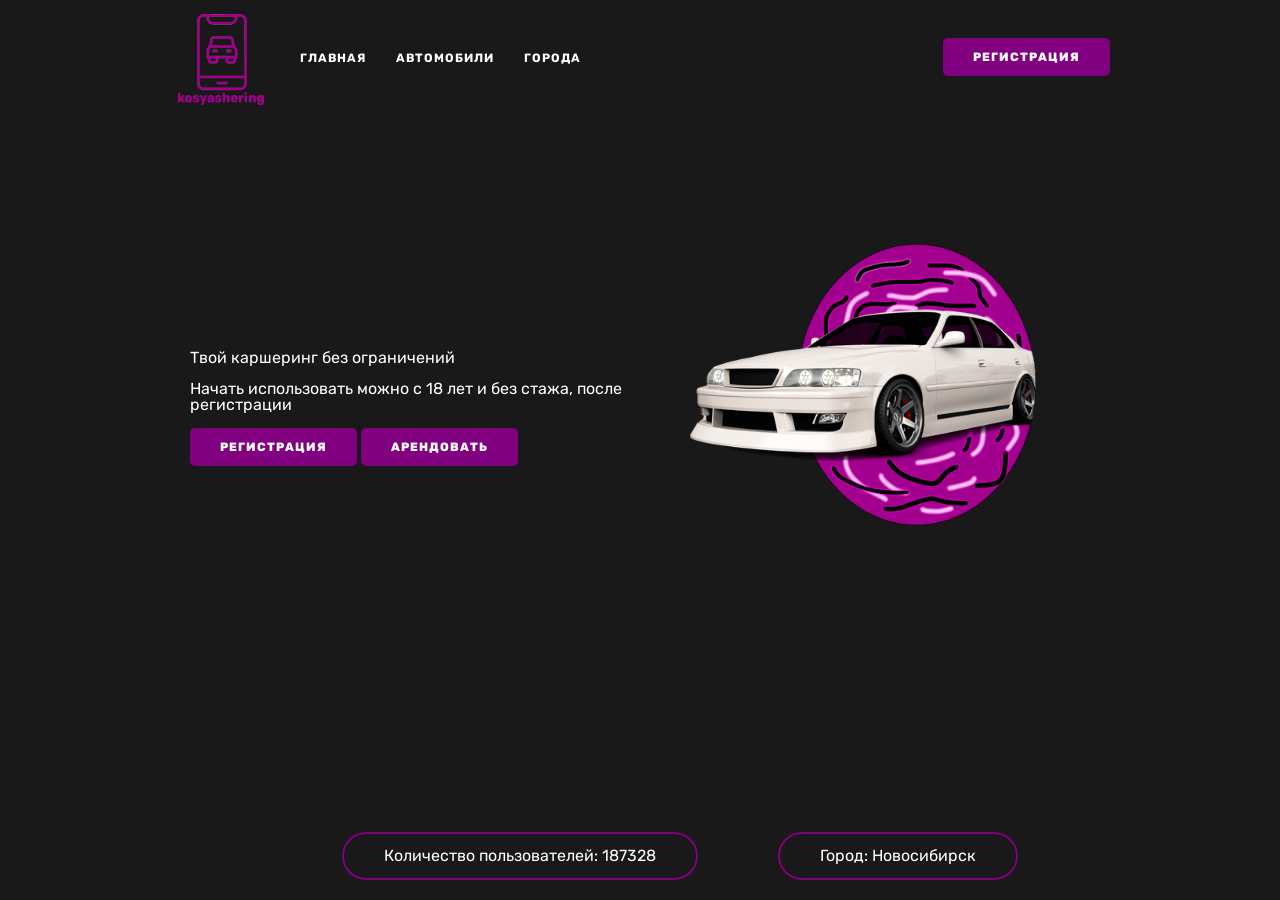
<file: index.html>
<!DOCTYPE html>
<html lang="ru">
<head>
	<title>KosyaShering</title>
	<meta http-equiv="content-type" content="text/html;charset=utf-8" />
	</head>
	<link rel="preconnect" href="https://fonts.googleapis.com">
<link rel="preconnect" href="https://fonts.gstatic.com" crossorigin>
<link href="https://fonts.googleapis.com/css2?family=Rubik&display=swap" rel="stylesheet">
	<link rel="stylesheet" href="style.css">
	<body>
		<div class="wrapper">
			<header class="header">
			<div class="header__container">
				<a href="index.html" class="header__logo">
					<img src="logo.png" alt="логотип">
				</a>
				<nav class="header__menu">
					<ul class="menu__list">
						<li class="menu__item"><a href="index.html" class="menu__link">Главная</a></li>
						<li class="menu__item"><a href="cars.html" target="" class="menu__link">Автомобили</a></li>
						<li class="menu__item"><a href="goroda.html" class="menu__link">Города</a>
						</li>	
					</ul>
				</nav>
				<div class="header__button">
					<a href="register.html" class="button button_purple">Регистрация</a>
				</div>
			</div>
		</header>
		<main class="main">
				<section class="home">
					<div class="home__container">
						<div class="home__content">
							<div class="text_block">
								<h1 class="text_block__text">
									Твой каршеринг <span>без ограничений</span></h1>
								<div class="text_block__text">Начать использовать можно с 18 лет и без стажа, после регистрации</div>
								<a href="reg.html" class="text_block__button button">Регистрация</a>
								<a href="cars.html" class="text_block__button button">Арендовать</a>
							</div>
						</div>
						<div class="home_img">
							<img src="ggg1.png" alt="картинка">
						</div>
					</div>
				</section>
		</main>
		<footer class="footer"></footer>
		<div class="footer__container">
			<div class="footer__items"></div>
			<h2 class="title">
				Количество пользователей: <span>187328</span></h2>
			<h2 class="title">Город: Новосибирск </h2>
		</div>
		</div>
	</body>
	</html>
</file>
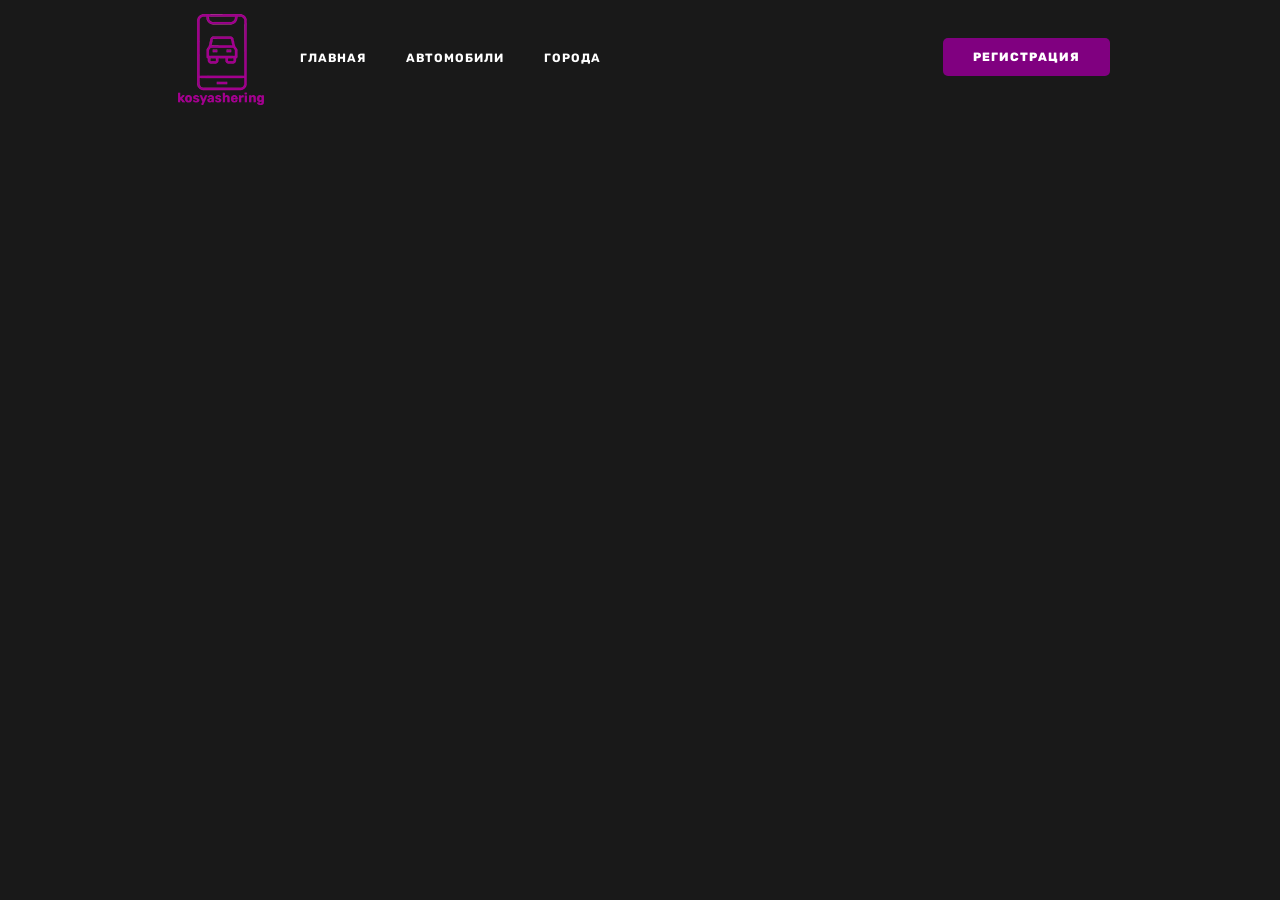
<file: cars.html>
<!DOCTYPE html>
<html lang="ru">

<head>
	<title>KosyaShering</title>
	<meta http-equiv="content-type" content="text/html;charset=utf-8" />
</head>
<link rel="preconnect" href="https://fonts.googleapis.com">
<link rel="preconnect" href="https://fonts.gstatic.com" crossorigin>
<link href="https://fonts.googleapis.com/css2?family=Rubik&display=swap" rel="stylesheet">
<link rel="stylesheet" href="stylecars.css">
<body>
	<div class="wrapper">
		<header class="header">
			<div class="header__container">
				<a href="index.html" class="header__logo">
					<img src="logo.png" alt="логотип">
				</a>
				<nav class="header__menu">
					<ul class="menu__list">
						<li class="menu__item"><a href="index.html" class="menu__link">Главная</a></li>
						<li class="menu__item"><a href="cars.html" target="" class="menu__link">Автомобили</a></li>
						<li class="menu__item"><a href="goroda.html" class="menu__link">Города</a></li>
					</ul>
				</nav>
				<div class="header__button">
					<a href="reg.html" class="button button_purple">Регистрация</a>
				</div>
			</div>
		</header>


		<main>
			<div class="card" id="card">
				<section class="home">
					<div class="home__container" id="carsCatalog">
					</div>
				</section>
		</main>
	</div>


	</main>
	<script src="https://code.jquery.com/jquery-3.6.0.js" integrity="sha256-H+K7U5CnXl1h5ywQfKtSj8PCmoN9aaq30gDh27Xc0jk=" crossorigin="anonymous"></script>
	<script src="cars.js"></script>
</body>

</html>
</file>
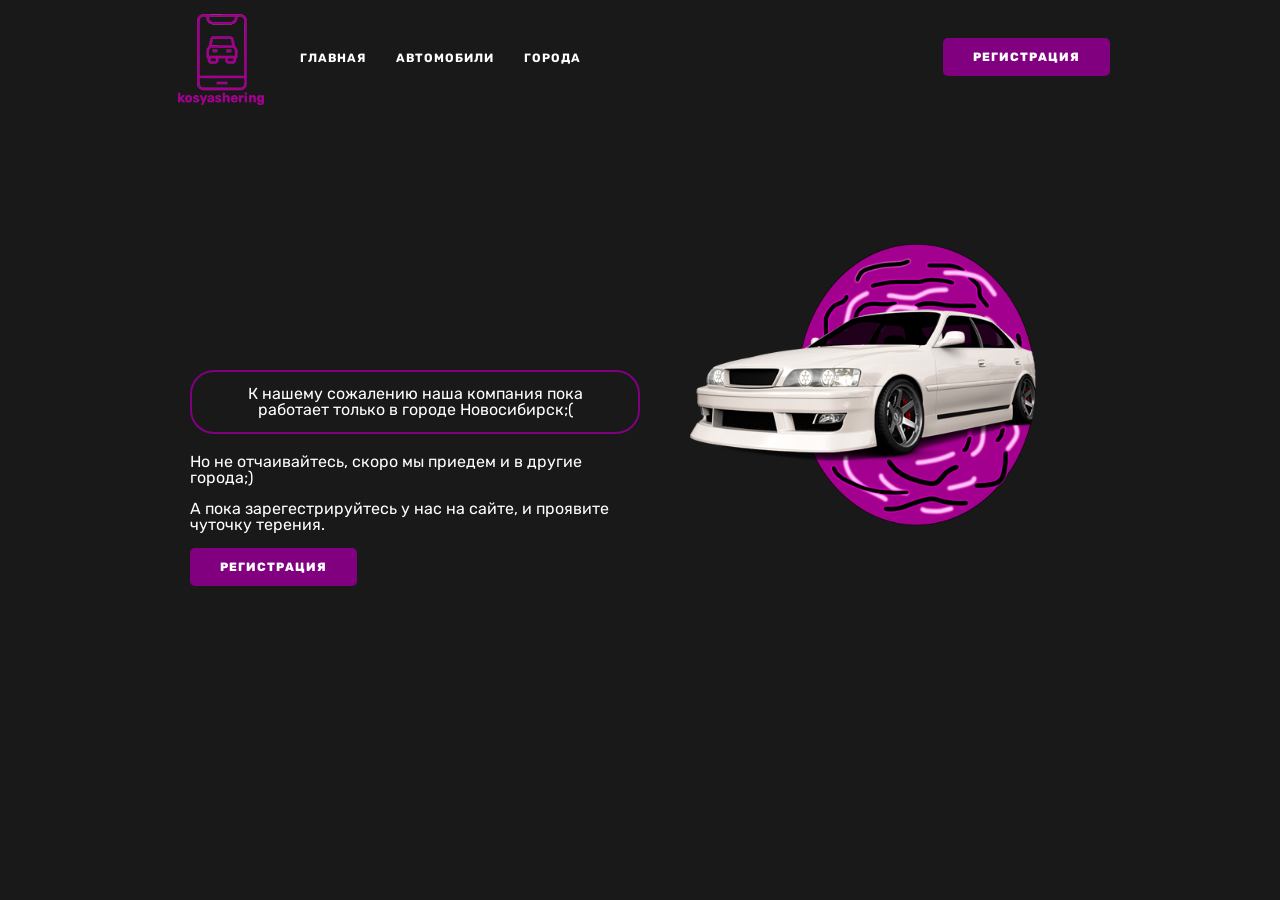
<file: goroda.html>
<!DOCTYPE html>
<html lang="ru">
<head>
	<title>KosyaShering</title>
	<meta http-equiv="content-type" content="text/html;charset=utf-8" />
	<script src="https://api-maps.yandex.ru/2.1/?lang=ru_RU&amp; apikey=d142bbe8-4684-4fd0-ae7c-1308aec63639" type="text/javascript">
	</script>
	</head>
	<link rel="preconnect" href="https://fonts.googleapis.com">
<link rel="preconnect" href="https://fonts.gstatic.com" crossorigin>
<link href="https://fonts.googleapis.com/css2?family=Rubik&display=swap" rel="stylesheet">
	<link rel="stylesheet" href="style.css">
	<body>
		<div class="wrapper">
			<header class="header">
			<div class="header__container">
				<a href="index.html" class="header__logo">
					<img src="logo.png" alt="логотип">
				</a>
				<nav class="header__menu">
					<ul class="menu__list">
						<li class="menu__item"><a href="index.html" class="menu__link">Главная</a></li>
						<li class="menu__item"><a href="cars.html" target="" class="menu__link">Автомобили</a></li>
						<li class="menu__item"><a href="" class="menu__link">Города</a>
						</li>	
					</ul>
				</nav>
				<div class="header__button">
					<a href="register.html" class="button button_purple">Регистрация</a>
				</div>
			</div>
		</header>
		<main class="main">
				<section class="home">
					<div class="home__container">
						<div class="home__content">
							<div class="text_block">
								<h1 class="title">
									К нашему сожалению <span>наша компания пока работает только в городе Новосибирск;(</span></h1>
								<div class="text_block__text">Но не отчаивайтесь, скоро мы приедем и в другие города;) </div>
								<div class="text_block__text">А пока зарегестрируйтесь у нас на сайте, и проявите чуточку терения.</div>
								<a href="reg.html" class="text_block__button button">Регистрация</a>
							</div>
						</div>
						<div class="home_img">
							<img src="ggg1.png" alt="картинка">
						</div>
					</div>
					<div id="ya_map">
							</div>
				</section>
			</main>
		<script type="text/javascript">

	ymaps.ready(init); 
	var myMap;
	
	function init() {
	
		myMap = new ymaps.Map("map", {
			center: [43.238253, 76.945465], // Координаты центра карты
			zoom: 13 // Маштаб карты
		}); 
	
		myMap.controls.add(
			new ymaps.control.ZoomControl()  // Добавление элемента управления картой
		); 
	
		myPlacemark = new ymaps.Placemark([43.238253,76.945465], { // Координаты метки объекта
			balloonContent: "<div class='ya_map'>Заезжайте в гости!</div>" // Подсказка метки
		}, {
			preset: "twirl#redDotIcon" // Тип метки
		});
		
		myMap.geoObjects.add(myPlacemark); // Добавление метки
		myPlacemark.balloon.open(); // Открытие подсказки метки
		
	};
	
		</script>
	</body>
		</main>
</file>
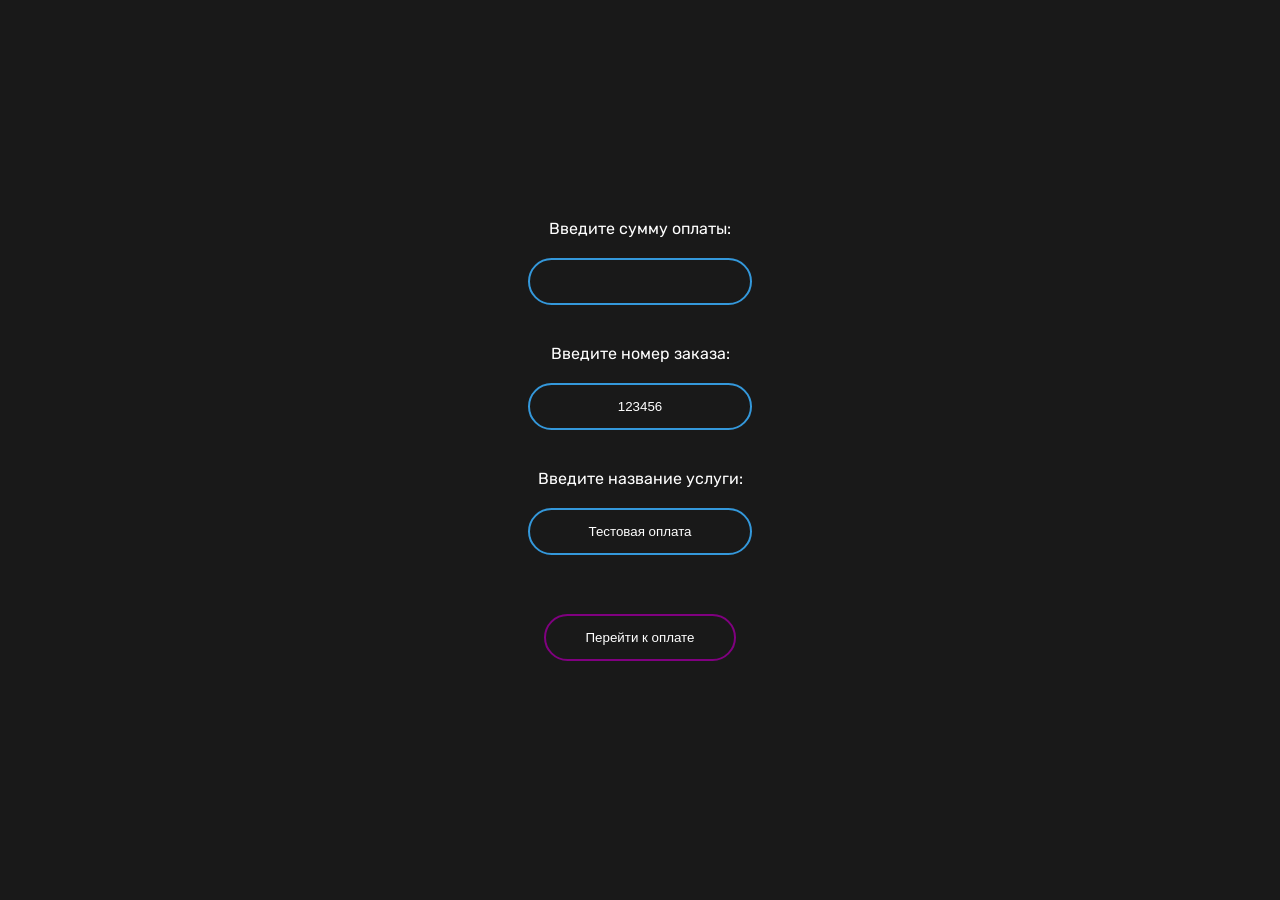
<file: oplata.html>
<!DOCTYPE html>
<html lang="ru">
<head>
  <title>KosyaShering</title>
  <meta http-equiv="content-type" content="text/html;charset=utf-8" />
  </head>
  <link rel="preconnect" href="https://fonts.googleapis.com">
<link rel="preconnect" href="https://fonts.gstatic.com" crossorigin>
<link href="https://fonts.googleapis.com/css2?family=Rubik&display=swap" rel="stylesheet">
  <link rel="stylesheet" href="oplata.css">
  <body>
<form method='POST' action='https://demo.paykeeper.ru/create/' class="box" >
  Введите сумму оплаты: 
    <input type='text' name='sum' value=''/> <br />
  Введите номер заказа: 
    <input type='text' name='orderid' value='123456'/> <br />
  Введите название услуги: 
    <input type='text' name='service_name' value='Тестовая оплата'/> <br />
  <input type='submit' value='Перейти к оплате' />
</form>
</body>
</file>
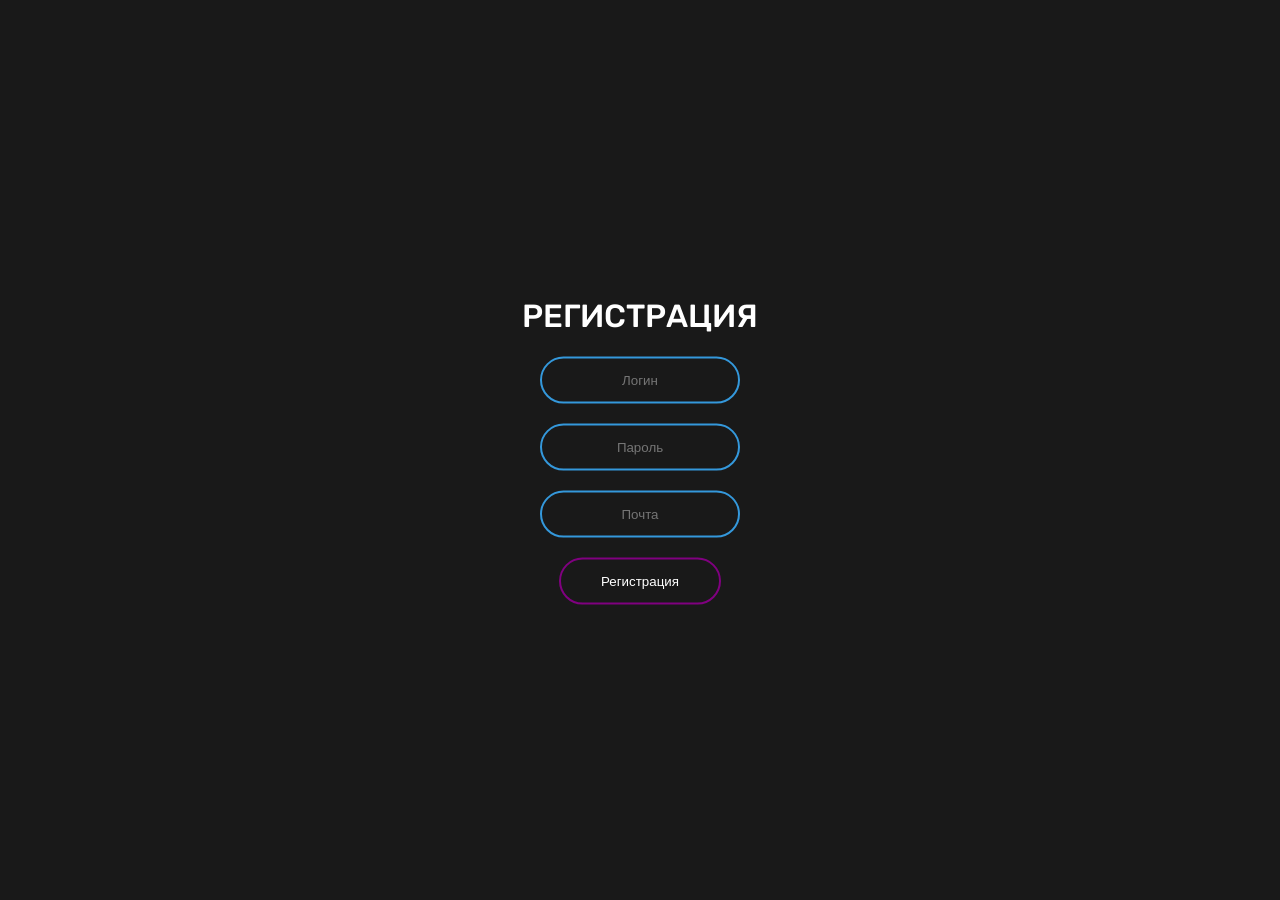
<file: reg.html>
<html lang="ru">
<!DOCTYPE html>
<head>
	<title>KosyaShering</title>
	<meta http-equiv="content-type" content="text/html;charset=utf-8">
	<link rel="preconnect" href="https://fonts.googleapis.com">
	<link rel="preconnect" href="https://fonts.gstatic.com" crossorigin>
	<link href="https://fonts.googleapis.com/css2?family=Rubik&display=swap" rel="stylesheet">
	<link rel="stylesheet" href="register.css">
</head>
<body>
	<form id="form1" method="post">
		<div class="box">
			<h1>Регистрация</h1>
			<input id="login" type="text" placeholder="Логин">
			<input id="passw" type="password" placeholder="Пароль">
			<input id="email" type="text" placeholder="Почта">
			<input type="submit" value="Регистрация">
		</div>
	</form>

	<script src="https://code.jquery.com/jquery-3.6.0.js" integrity="sha256-H+K7U5CnXl1h5ywQfKtSj8PCmoN9aaq30gDh27Xc0jk=" crossorigin="anonymous"></script>
	<script src="scripts.js"></script>
</body>
</html>
</file>
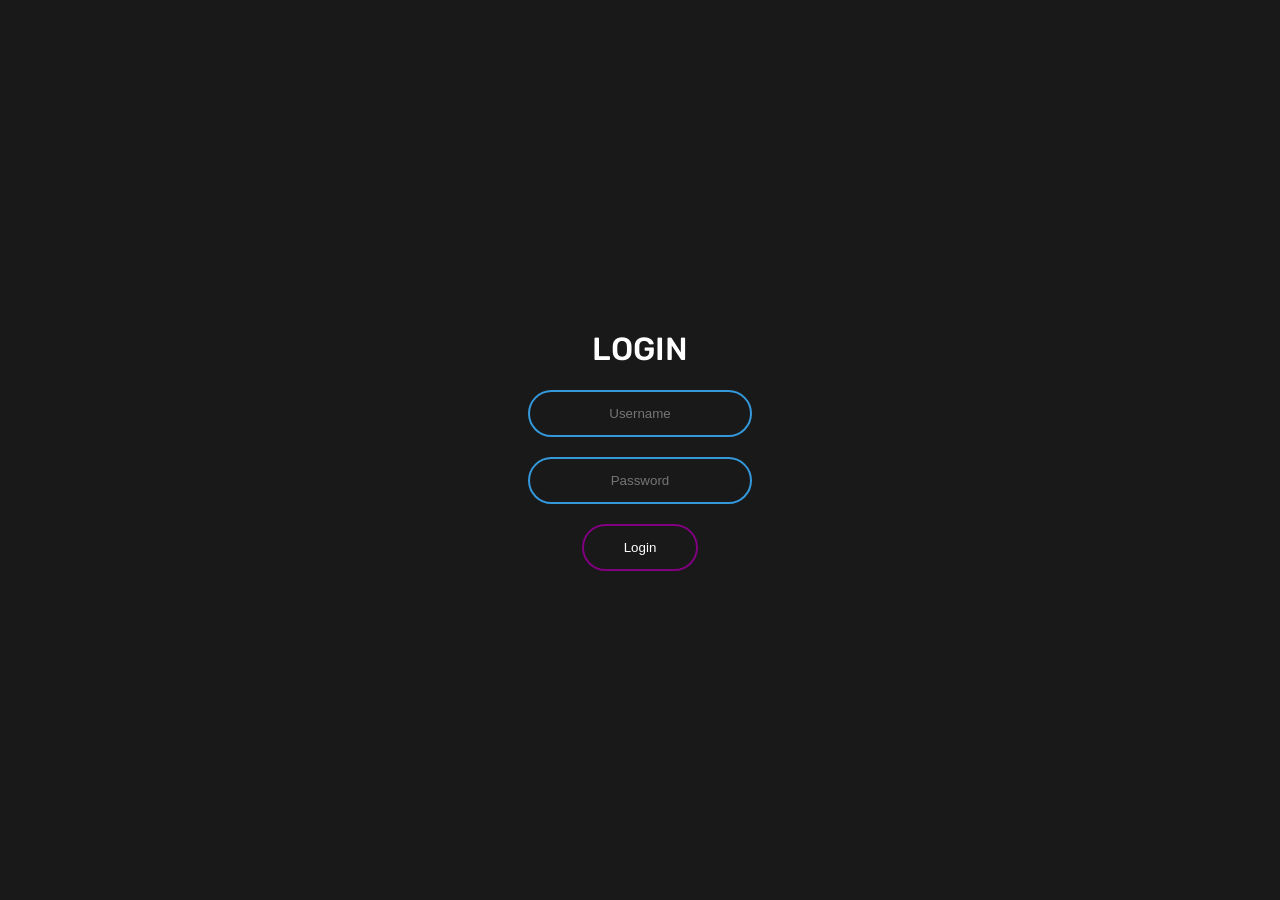
<file: register.html>
<!DOCTYPE html>
<html lang="ru">
<head>
	<title>KosyaShering</title>
	<meta http-equiv="content-type" content="text/html;charset=utf-8" />
	<link rel="preconnect" href="https://fonts.googleapis.com">
	<link rel="preconnect" href="https://fonts.gstatic.com" crossorigin>
	<link href="https://fonts.googleapis.com/css2?family=Rubik&display=swap" rel="stylesheet">
	<link rel="stylesheet" href="register.css">
</head>
<body>
	<form class="box" method="post" id="form2">
		<h1>Login</h1>
		<input id="login" type="text" required name="" placeholder="Username">
		<input id="passw" type="password" required name="" placeholder="Password">
		<input type="submit" name="" value="Login">
		<!-- <a href="reg.html" class="reg">Зарегестрироваться</a> -->
	</form>
	<script src="https://code.jquery.com/jquery-3.6.0.js" integrity="sha256-H+K7U5CnXl1h5ywQfKtSj8PCmoN9aaq30gDh27Xc0jk=" crossorigin="anonymous"></script>
	<script src="scripts.js"></script>
</body>
</file>
<file: style.css>
*{
	padding: 0;
	margin: 0;
	border: 0;
}
*,*:before, *:after{
	-moz-box-sizing: border-box;
	-webkit-box-sizing: border-box;
	box-sizing: border-box;
}
:focus,:active{outline: none;}
a:focus,a:active{outline: none;}

nav,footber,header,aside{display: block;}

html,body{
	height: 100%;
	width: 100%;
	font-size: 100%;
	line-height: 1;
	font-size: 14px;
	-ms-text-size-adjust: 100%;
	-moz-text-size-adjust: 100%;
	-webkit-text-size-adjust: 100%;
}
input,button,textarea{font-family:inherit;}

input::-ms-clear{display: none;}
button{cursor: pointer;}
button::-moz-focus-inner {padding:0;border:0;}
a, a:visited{text-decoration: none;}
a:hover{text-decoration: none;}
ul li{list-style: none;}
img{vertical-align: top;}

h1,h2,h3,h4,h5,h6{font-size:inherit;
font-weight: 400;}

body{
	font-family: rubik;
	font-size: 16px;
	color: white;
	background: #191919;
}


.wrapper {
	overflow: hidden;
	display: flex;
	flex-direction: column;
	min-height: 100%;
}

.main{
	flex: 1 1 auto;
}

[class*="__container"] {
	max-width: 1280px;
	margin: 0px auto;
	padding: 0px 15px;
}

@media (max-width: 1280px){
	[class*="__container"]{
		max-width: 970px;
	}
}

@media (max-width: 991.98px){
	[class*="__container"]{
		max-width: 750px;
	}
}

@media (max-width: 767.98px){
	[class*="__container"]{
		max-width: none;
	}
}

.header {
	position: absolute;
	width: 100%;
	top: 0;
	left: 0;
	z-index: 50;
}
.header__container{
	display: flex;
	min-height: 114px;
	align-items: center;
}
.header__logo{}
.header__menu{
	flex: 1 1 auto;
}
.header__button{
	flex: 0 0 252px;
	display: flex;
	justify-content: flex-end;
}

.menu{
	display: flex;
	justify-content: flex-end;
	padding: 0px 0px 0px 0px;
}
.menu__list{
	display: flex;
	gap: 30px;
	padding: 0px 0px 0px 30px;
}
.menu_item{}
.menu__link{
	font-family: rubik;
	text-transform: uppercase;
	font-weight: 700;
	font-size: 12px;
	line-height: 12px;
	color: white;
	background: #191919;
	letter-spacing: 1px;
}

.button{
	display: inline-block;
	font-family: rubik;
	text-transform: uppercase;
	font-weight: 800;
	font-size: 12px;
	line-height: 12px;
	letter-spacing: 1px;
	color: white;
	padding: 13px 30px;
	border-radius: 5px;
	background-color: purple;
	transition: background-color 0.3s ease 0s;
}
.button:hover{
	background-color: #660099;
}
.button_purple{}

.home{
	padding: 150px 50px;
}
.home__container{
	display: flex;
	flex-wrap: wrap;
}
.home__content{
	flex: 0 1 50%;
	padding: 200px 0px 0px 20px;
}
.text_block{}
.title{}
.text_block__text{
	padding: 0px 0px 15px 0px;
}
.text_block__button{
	gap: 40px;
}
.home_img{
	flex: 0 1 50%;
}
.home_img img{
	max-width: 100%;
}
.footer{

}
.footer__container{
display: flex;

flex-wrap: wrap;
padding: 0px 0px 0px 0px;
column-gap: 80px;
}
.footer__items{

}
.title{
	border: 0;
	background: none;
	display: block;
	margin: 20px auto;
	text-align: center;
	border: 2px solid purple;
	padding: 14px 40px;
	outline: none;
	color: white;
	border-radius: 24px;
	transition: 0.25s;
	cursor: pointer;
}
.ya_map {
	font-family: arial;
	font-size: 12px;
	color: #454545;
}
 
#map {
	width: 660px;
	height: 300px;
}
</file>
<file: stylecars.css>
*{
	padding: 0;
	margin: 0;
	border: 0;
}
*,*:before, *:after{
	-moz-box-sizing: border-box;
	-webkit-box-sizing: border-box;
	box-sizing: border-box;
}
:focus,:active{outline: none;}
a:focus,a:active{outline: none;}

nav,footber,header,aside{display: block;}

html,body{
	height: 100%;
	width: 100%;
	font-size: 100%;
	line-height: 1;
	font-size: 14px;
	-ms-text-size-adjust: 100%;
	-moz-text-size-adjust: 100%;
	-webkit-text-size-adjust: 100%;
}
input,button,textarea{font-family:inherit;}

input::-ms-clear{display: none;}
button{cursor: pointer;}
button::-moz-focus-inner {padding:0;border:0;}
a, a:visited{text-decoration: none;}
a:hover{text-decoration: none;}
ul li{list-style: none;}
img{vertical-align: top;}

h1,h2,h3,h4,h5,h6{font-size:inherit;
font-weight: 400;}

body{
	font-family: rubik;
	font-size: 16px;
	color: white;
	background: #191919;
}


.wrapper {
	overflow: hidden;
	display: flex;
	flex-direction: column;
	min-height: 100%;
}

.main{
	flex: 1 1 auto;
}

[class*="__container"] {
	max-width: 1280px;
	margin: 0px auto;
	padding: 0px 15px;
}

@media (max-width: 1280px){
	[class*="__container"]{
		max-width: 970px;
	}
}

@media (max-width: 991.98px){
	[class*="__container"]{
		max-width: 750px;
	}
}

@media (max-width: 767.98px){
	[class*="__container"]{
		max-width: none;
	}
}

.header {
	position: absolute;
	width: 100%;
	top: 0;
	left: 0;
	z-index: 50;
}
.header__container{
	display: flex;
	min-height: 114px;
	align-items: center;
}
.header__logo{}
.header__menu{
	flex: 1 1 auto;
}
.header__button{
	flex: 0 0 252px;
	display: flex;
	justify-content: flex-end;
}

.menu{
	display: flex;
	justify-content: flex-end;
	padding: 0px 0px 0px 0px;
}
.menu__list{
	display: flex;
	gap: 40px;
	padding: 0px 0px 0px 30px;
}
.menu_item{}
.menu__link{
	font-family: rubik;
	text-transform: uppercase;
	font-weight: 700;
	font-size: 12px;
	line-height: 12px;
	color: white;
	background: #191919;
	letter-spacing: 1px;
}

.button{
	display: inline-block;
	font-family: rubik;
	text-transform: uppercase;
	font-weight: 800;
	font-size: 12px;
	line-height: 12px;
	letter-spacing: 1px;
	color: white;
	padding: 13px 30px;
	border-radius: 5px;
	background-color: purple;
	transition: background-color 0.3s ease 0s;
}
.button:hover{
	background-color: #660099;
}
.button_purple{}

.home{
	padding: 150px 50px;
}
.home__container{
	display: flex;
	flex-wrap: wrap;
}
.home__content{
	flex: 0 1 50%;
	padding: 200px 0px 0px 20px;
}
.text_block{}
.title{}
.text_block__text{}
.text_block__button{}
.home_img{
	flex: 0 1 50%;
}
.home_img img{
	max-width: 100%;
}
.text_bloc__button{
	
}
div.avto {
	width: 50%;
	float: left;
}
div.avto div {
	width: 100%;
	margin-bottom: 20px;
}
div.avto a {
	clear: both;
	width: 180px;
}
.footer__container{
display: flex;

flex-wrap: wrap;
padding: 0px 0px 0px 0px;
column-gap: 80px;
}
.footer__items{

}
.avto{ 
border: 0;
	background: none;
	display: block;
	margin: 20px auto;
	text-align: center;
	border: 2px solid purple;
	padding: 14px 10px;
	width: 200px;
	outline: none;
	color: white;
	border-radius: 24px;
	transition: 0.25s;
	}
.ya_map {
	font-family: arial;
	font-size: 12px;
	color: #454545;
}
 
#map {
	width: 660px;
	height: 300px;
}
</file>
<file: oplata.css>
body{
	margin: 0;
	padding: 0;
	font-family: rubik;
	background: #191919;
}
.box{
	width: 300px;
	padding: 40px;
	position: absolute;
	top: 50%;
	left: 50%;
	transform: translate(-50%,-50%);
	background-color: #191919;
	text-align: center;
	color: white;
}
.box h1{
	color: white;
	text-transform: uppercase;
	font-weight: 500;
}
.box input[type = "text"],.box input[type = "password"]{
	border: 0;
	background: none;
	display: block;
	margin: 20px auto;
	text-align: center;
	border: 2px solid #3498db;
	padding: 14px 10px;
	width: 200px;
	outline: none;
	color: white;
	border-radius: 24px;
	transition: 0.25s;
}
.box input[type = "text"]:focus,.box input[type = "password"]:focus{
	width: 240px;
	border-color: purple;
}
.box input[type = "submit"]{
		border: 0;
	background: none;
	display: block;
	margin: 20px auto;
	text-align: center;
	border: 2px solid purple;
	padding: 14px 40px;
	outline: none;
	color: white;
	border-radius: 24px;
	transition: 0.25s;
	cursor: pointer;
}
.box input[type = "submit"]:hover{
	background: purple;
}
.reg {
	color: white;
	margin: 10px auto;
}
</file>
<file: register.css>
body{
	margin: 0;
	padding: 0;
	font-family: rubik;
	background: #191919;
}
.box{
	width: 300px;
	padding: 40px;
	position: absolute;
	top: 50%;
	left: 50%;
	transform: translate(-50%,-50%);
	background-color: #191919;
	text-align: center;
}
.box h1{
	color: white;
	text-transform: uppercase;
	font-weight: 500;
}
.box input[type = "text"],.box input[type = "password"]{
	border: 0;
	background: none;
	display: block;
	margin: 20px auto;
	text-align: center;
	border: 2px solid #3498db;
	padding: 14px 10px;
	width: 200px;
	outline: none;
	color: white;
	border-radius: 24px;
	transition: 0.25s;
}
.box input[type = "text"]:focus,.box input[type = "password"]:focus{
	width: 240px;
	border-color: purple;
}
.box input[type = "submit"]{
		border: 0;
	background: none;
	display: block;
	margin: 20px auto;
	text-align: center;
	border: 2px solid purple;
	padding: 14px 40px;
	outline: none;
	color: white;
	border-radius: 24px;
	transition: 0.25s;
	cursor: pointer;
}
.box input[type = "submit"]:hover{
	background: purple;
}
.reg {
	color: white;
	margin: 12px auto;
}
</file>
